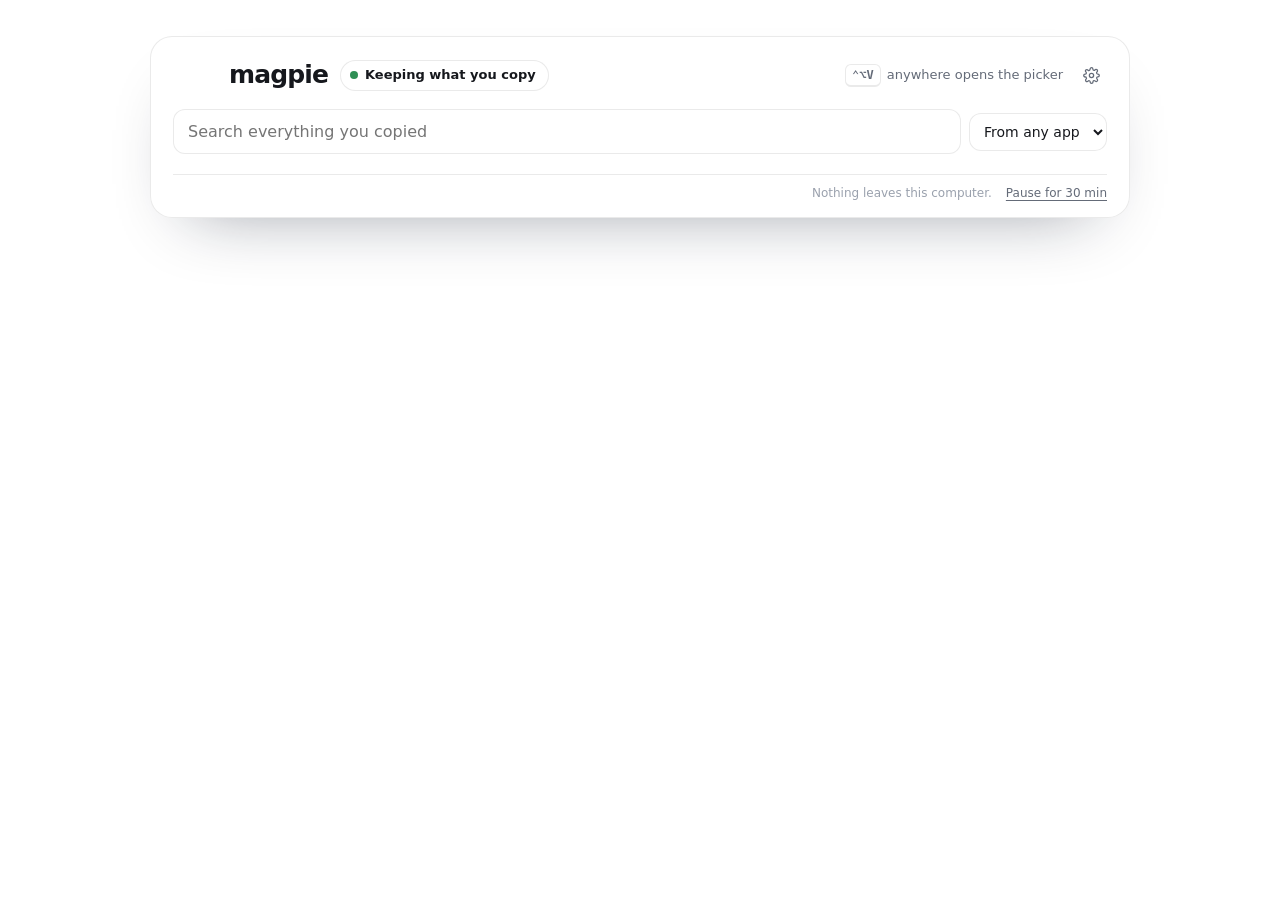
<file: web/index.html>
<!doctype html>
<html lang="en">
<head>
<meta charset="utf-8">
<meta name="viewport" content="width=device-width, initial-scale=1">
<meta name="color-scheme" content="light dark">
<title>magpie</title>
<link rel="icon" href="favicon.svg" type="image/svg+xml">
<link rel="stylesheet" href="magpie.css">
</head>
<body>
<canvas id="scene" aria-hidden="true"></canvas>

<main class="glass wrap">
  <header class="top">
    <canvas id="pica" width="12" height="9" aria-hidden="true"></canvas>
    <h1>magpie</h1>
    <span class="pill" id="state"><i></i><span id="stateText">Keeping what you copy</span></span>
    <span class="hint" id="hint"><kbd id="keyCap">⌃⌥V</kbd> anywhere opens the picker</span>
    <button class="icon" id="settingsBtn" title="Settings" aria-label="Settings"><svg viewBox="0 0 24 24"><circle cx="12" cy="12" r="3"/><path d="M19.4 15a1.6 1.6 0 0 0 .3 1.8l.1.1a2 2 0 1 1-2.8 2.8l-.1-.1a1.6 1.6 0 0 0-1.8-.3 1.6 1.6 0 0 0-1 1.5V21a2 2 0 1 1-4 0v-.1a1.6 1.6 0 0 0-1-1.5 1.6 1.6 0 0 0-1.8.3l-.1.1a2 2 0 1 1-2.8-2.8l.1-.1a1.6 1.6 0 0 0 .3-1.8 1.6 1.6 0 0 0-1.5-1H3a2 2 0 1 1 0-4h.1a1.6 1.6 0 0 0 1.5-1 1.6 1.6 0 0 0-.3-1.8l-.1-.1a2 2 0 1 1 2.8-2.8l.1.1a1.6 1.6 0 0 0 1.8.3H9a1.6 1.6 0 0 0 1-1.5V3a2 2 0 1 1 4 0v.1a1.6 1.6 0 0 0 1 1.5 1.6 1.6 0 0 0 1.8-.3l.1-.1a2 2 0 1 1 2.8 2.8l-.1.1a1.6 1.6 0 0 0-.3 1.8V9a1.6 1.6 0 0 0 1.5 1H21a2 2 0 1 1 0 4h-.1a1.6 1.6 0 0 0-1.5 1z"/></svg></button>
  </header>

  <div class="find">
    <input id="q" type="search" placeholder="Search everything you copied" autocomplete="off" spellcheck="false" aria-label="Search">
    <select id="app" aria-label="Copied from"><option value="">From any app</option></select>
  </div>
  <nav class="chips" id="chips" aria-label="Show"></nav>
  <div class="bar" id="bar" hidden><span id="barText"></span><span class="sp"></span>
    <select id="sep" class="btn" aria-label="Put between them"><option value="line">one per line</option><option value="blank">a blank line between</option><option value="space">spaces between</option><option value="comma">commas between</option></select>
    <button class="btn main" id="mergeBtn">Copy them together</button><button class="btn" id="pinSel">Pin</button><button class="btn danger" id="delSel">Forget</button><button class="btn" id="noneSel">Clear</button>
  </div>
  <ul class="list" id="list" aria-label="What you copied"></ul>
  <div class="empty" id="empty" hidden></div>
  <footer class="foot"><span id="counts"></span><span class="sp"></span><span>Nothing leaves this computer.</span><button class="linkish" id="pauseBtn">Pause for 30 min</button></footer>
</main>

<dialog id="settings"><div class="glass">
  <h2>Settings</h2>
  <div class="set"><b>How many to keep</b><small>The oldest go when there are more (pinned ones never do).</small><div class="row"><input type="number" id="max" min="20" max="5000" step="10"><button class="btn" id="maxSave">Save</button></div></div>
  <div class="set" id="keySet"><b>Key combo</b><small>Press it in any app to open the picker. Use ctrl, option or cmd with a letter, like ctrl+option+v.</small><div class="row"><input type="text" id="key" spellcheck="false" style="width:180px"><button class="btn" id="keySave">Save</button><span id="keyNote" class="small"></span></div></div>
  <div class="set"><b>Apps magpie ignores</b><small>Anything copied in these is never kept. Password managers are on the list from the start. Click one to stop ignoring it, or an app below to add it.</small><div class="apps" id="ignored"></div><div class="apps" id="addApps" style="margin-top:8px"></div></div>
  <div class="set"><b>Passwords and keys</b><small>magpie skips anything a password manager marks as secret, and anything that looks like a password, an API key or a card number.</small><label class="row"><input type="checkbox" id="keepSecrets"> Keep things that only look like passwords anyway</label></div>
  <div class="set"><b>Start over</b><small>Forget everything you copied. Pinned things stay.</small><button class="btn danger" id="clearAll">Forget everything</button></div>
  <div class="close"><button class="btn main" id="setClose">Done</button></div>
</div></dialog>

<div class="toast" id="toast" role="status" hidden></div>

<script id="config" type="application/json">__CONFIG__</script>
<script src="scene.js"></script>
<script src="rooftops.js"></script>
<script src="magpie.js"></script>
</body>
</html>
</file>
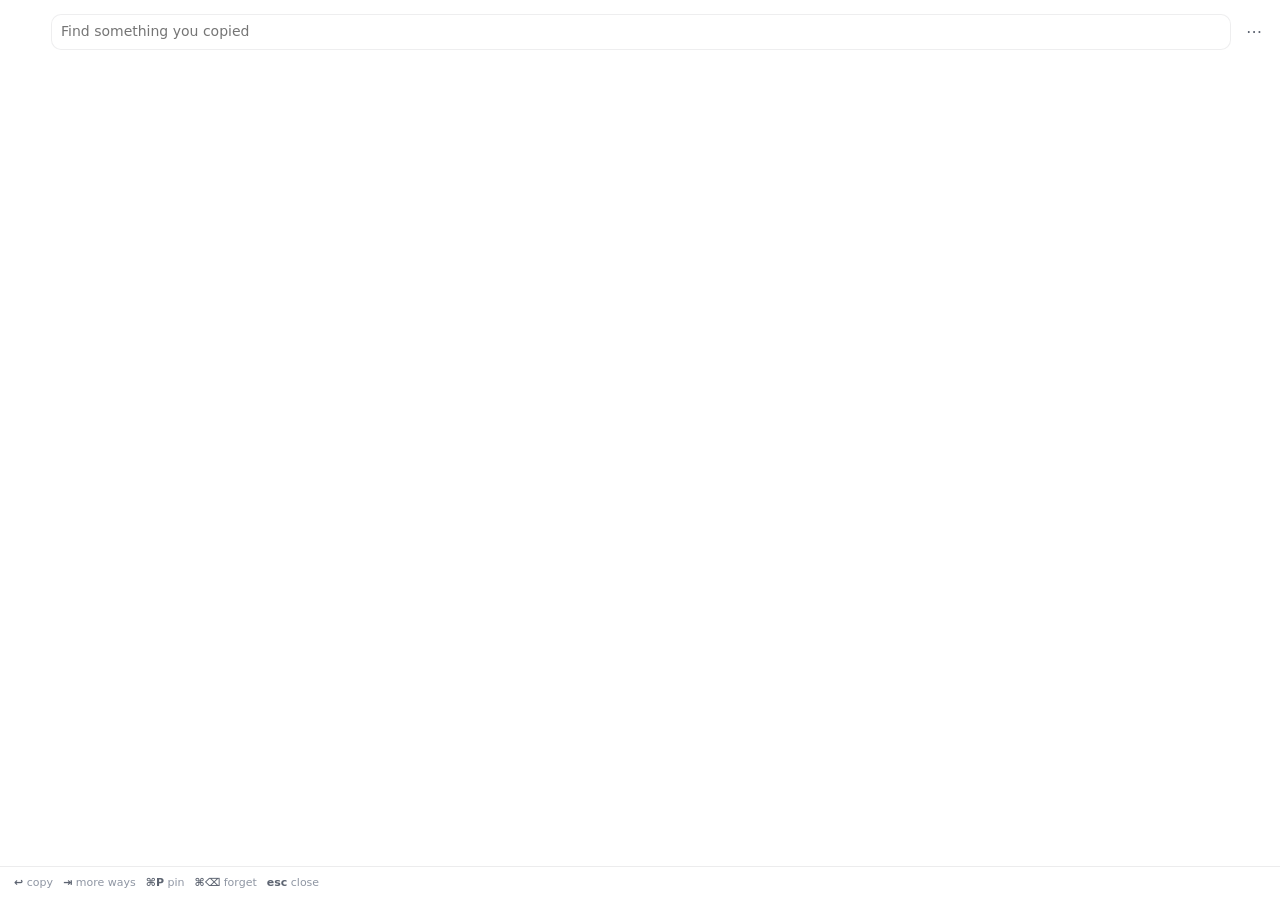
<file: web/pick.html>
<!doctype html>
<html lang="en">
<head>
<meta charset="utf-8">
<meta name="viewport" content="width=device-width, initial-scale=1">
<meta name="color-scheme" content="light dark">
<title>magpie</title>
<link rel="icon" href="favicon.svg" type="image/svg+xml">
<style>
/* The side panel: a narrow strip at the right of the screen. In the panel the
   Mac's own frosted glass shows through (the page is see-through); in a
   browser window it gets a plain background instead. Everything you can do to
   a clip is right here: copy it, copy it changed, pin it, name it, send it,
   forget it. */
:root { color-scheme: light dark; --ink: #16181d; --muted: #5d6471; --faint: #8f96a3; --line: rgba(22, 24, 29, .08); --card: rgba(255, 255, 255, .55); --cardon: rgba(255, 255, 255, .92); --edge: rgba(22, 24, 29, .07);
  --blue: #2f62b8; --teal: #1f7f78; --violet: #6a4fd8; --sheen: linear-gradient(115deg, #2f62b8, #1f7f78 55%, #6a4fd8); --ok: #2f8f55; --bad: #c2413b; --mono: ui-monospace, "SF Mono", Menlo, monospace;
  --k-link: #2f62b8; --k-code: #6a4fd8; --k-color: #c2713a; --k-email: #1f7f78; --k-text: #646b78; --k-image: #b8458f; --k-files: #8a6a2f; --k-number: #2f8f55; --k-path: #8a6a2f; --k-phone: #1f7f78; }
@media (prefers-color-scheme: dark) { :root { --ink: #eef0f4; --muted: #aab1be; --faint: #737a8a; --line: rgba(255, 255, 255, .08); --card: rgba(255, 255, 255, .05); --cardon: rgba(255, 255, 255, .12); --edge: rgba(255, 255, 255, .08);
  --blue: #7fb0ff; --teal: #5fd6c4; --violet: #a993ff; --sheen: linear-gradient(115deg, #7fb0ff, #5fd6c4 55%, #a993ff);
  --k-link: #7fb0ff; --k-code: #a993ff; --k-color: #f0a46a; --k-email: #5fd6c4; --k-text: #aab1be; --k-image: #f08ccf; --k-files: #d9b56a; --k-number: #79d69b; --k-path: #d9b56a; --k-phone: #5fd6c4; } }
* { box-sizing: border-box; }
[hidden] { display: none !important; }
html, body { margin: 0; height: 100%; }
body { background: transparent; color: var(--ink); font: 13.5px/1.4 -apple-system, BlinkMacSystemFont, "SF Pro Text", system-ui, sans-serif; display: flex; flex-direction: column; overflow: hidden; -webkit-font-smoothing: antialiased; -webkit-user-select: none; user-select: none; cursor: default; }
body.window { background: #f4f5f7; }
@media (prefers-color-scheme: dark) { body.window { background: #121318; } }
button { font: inherit; color: inherit; cursor: pointer; }
header { display: flex; align-items: center; gap: 9px; padding: 14px 12px 8px 14px; }
#pica { width: 28px; height: 21px; image-rendering: pixelated; flex: none; }
.find { flex: 1; min-width: 0; display: flex; align-items: center; background: var(--card); border: 1px solid var(--edge); border-radius: 10px; padding: 0 9px; }
.find input { flex: 1; min-width: 0; font: inherit; font-size: 14px; border: 0; outline: none; background: none; padding: 7px 0; color: var(--ink); -webkit-user-select: text; user-select: text; }
.find kbd { font: 10.5px var(--mono); color: var(--faint); }
.more { border: 0; background: none; width: 28px; height: 28px; border-radius: 8px; color: var(--muted); font-size: 16px; line-height: 1; }
.more:hover { background: var(--card); }
.chips { display: flex; gap: 4px; padding: 0 12px 8px 14px; overflow-x: auto; scrollbar-width: none; }
.chips::-webkit-scrollbar { display: none; }
.chips button { border: 1px solid transparent; background: none; color: var(--muted); font-size: 12px; font-weight: 600; padding: 4px 9px; border-radius: 999px; white-space: nowrap; }
.chips button[aria-pressed=true] { background: var(--cardon); border-color: var(--edge); color: var(--ink); }
.paused { margin: 0 12px 8px 14px; padding: 7px 10px; border-radius: 9px; background: rgba(242, 193, 78, .18); font-size: 12px; display: flex; align-items: center; gap: 8px; }
.paused button { margin-left: auto; border: 0; background: none; color: var(--blue); font-weight: 600; font-size: 12px; }
ul { list-style: none; margin: 0; padding: 2px 10px 10px; overflow-y: auto; overflow-x: hidden; flex: 1; display: grid; align-content: start; gap: 4px; }
li { border-radius: 11px; padding: 8px 10px 8px 10px; position: relative; background: var(--card); border: 1px solid transparent; }
li.on { background: var(--cardon); border-color: var(--edge); box-shadow: 0 1px 2px rgba(0, 0, 0, .05); }
li.on::before { content: ""; position: absolute; left: -1px; top: 9px; bottom: 9px; width: 3px; border-radius: 3px; background: var(--sheen); }
.row { display: grid; grid-template-columns: 18px minmax(0, 1fr) auto; gap: 8px; align-items: start; }
.ic { font: 700 10px/18px var(--mono); text-align: center; color: var(--c); }
.t { overflow: hidden; display: -webkit-box; -webkit-line-clamp: 2; -webkit-box-orient: vertical; overflow-wrap: anywhere; }
li.on .t { -webkit-line-clamp: 8; }
.t.code { font: 12px/1.5 var(--mono); white-space: pre-wrap; }
.t b { font-weight: 650; }
.t img { max-width: 100%; max-height: 120px; border-radius: 6px; display: block; border: 1px solid var(--edge); }
.sw { display: inline-block; width: 13px; height: 13px; border-radius: 4px; vertical-align: -2px; margin-right: 6px; border: 1px solid var(--edge); }
.n { font: 600 10.5px/18px var(--mono); color: var(--faint); }
.m { grid-column: 2 / -1; color: var(--faint); font-size: 11px; margin-top: 2px; white-space: nowrap; overflow: hidden; text-overflow: ellipsis; }
.gem { display: inline-block; width: 7px; height: 7px; transform: rotate(45deg); background: var(--sheen); margin-right: 5px; border-radius: 1px; }
.acts { display: flex; flex-wrap: wrap; gap: 5px; margin: 8px 0 1px 26px; }
.acts button { border: 1px solid var(--edge); background: var(--card); border-radius: 8px; padding: 4px 9px; font-size: 12px; font-weight: 600; }
.acts button.main { background: var(--blue); border-color: var(--blue); color: #fff; }
@media (prefers-color-scheme: dark) { .acts button.main { color: #0b1222; } }
.acts button.del { color: var(--bad); }
.acts button:hover { border-color: var(--faint); }
.ways { display: grid; gap: 2px; margin: 6px 0 0 26px; }
.ways button { text-align: left; border: 0; background: none; padding: 5px 8px; border-radius: 7px; font-size: 12.5px; display: flex; gap: 8px; min-width: 0; white-space: nowrap; }
.ways button:hover, .ways button.on { background: var(--card); }
.ways button span { color: var(--faint); overflow: hidden; text-overflow: ellipsis; white-space: nowrap; font-size: 11.5px; flex: 1; min-width: 0; }
.ways { min-width: 0; }
li { min-width: 0; }
.empty { padding: 34px 18px; text-align: center; color: var(--muted); background: none; }
.empty b { display: block; color: var(--ink); font-size: 14px; margin-bottom: 4px; }
footer { display: flex; gap: 10px; padding: 8px 14px 10px; border-top: 1px solid var(--line); color: var(--faint); font-size: 11px; flex-wrap: wrap; }
footer b { color: var(--muted); font-weight: 600; }
.toast { position: fixed; left: 12px; right: 12px; bottom: 44px; padding: 10px 12px; border-radius: 11px; background: var(--ink); color: #fff; font-weight: 600; font-size: 13px; text-align: center; }
@media (prefers-color-scheme: dark) { .toast { color: #0b0c10; } }
.toast span { display: block; font-weight: 400; opacity: .75; font-size: 12px; }
.menu { position: fixed; right: 10px; top: 46px; z-index: 3; background: var(--cardon); -webkit-backdrop-filter: blur(20px); backdrop-filter: blur(20px); border: 1px solid var(--edge); border-radius: 11px; padding: 5px; min-width: 210px; box-shadow: 0 12px 30px -12px rgba(0, 0, 0, .35); }
.menu button { display: block; width: 100%; text-align: left; border: 0; background: none; padding: 7px 10px; border-radius: 7px; font-size: 13px; }
.menu button:hover { background: var(--card); }
.menu hr { border: 0; border-top: 1px solid var(--line); margin: 4px 6px; }
</style>
</head>
<body>
<header>
  <canvas id="pica" width="12" height="9" aria-hidden="true"></canvas>
  <label class="find"><input id="q" placeholder="Find something you copied" autocomplete="off" spellcheck="false" aria-label="Find"><kbd id="keyHint"></kbd></label>
  <button class="more" id="moreBtn" aria-label="More" title="More">⋯</button>
</header>
<nav class="chips" id="chips" aria-label="Show"></nav>
<div class="paused" id="paused" hidden><span id="pausedTxt"></span><button id="resume">Start again</button></div>
<ul id="list" role="listbox" aria-label="What you copied"></ul>
<footer id="foot"><span><b>↩</b> copy</span><span><b>⇥</b> more ways</span><span><b>⌘P</b> pin</span><span><b>⌘⌫</b> forget</span><span><b>esc</b> close</span></footer>
<div class="menu" id="menu" hidden>
  <button data-m="window">Open magpie's window</button>
  <button data-m="pause30">Don't keep anything for 30 min</button>
  <button data-m="pause120">Don't keep anything for 2 hours</button>
  <hr>
  <button data-m="close">Close this panel</button>
</div>
<div class="toast" id="toast" hidden></div>
<script id="config" type="application/json">__CONFIG__</script>
<script>
(function () {
  'use strict';
  var C = JSON.parse(document.getElementById('config').textContent);
  var $ = function (id) { return document.getElementById(id); };
  var inPanel = /[?&]panel=1/.test(location.search);
  if (!inPanel) document.body.classList.add('window');
  var CHIPS = [['', 'All'], ['pinned', 'Pinned'], ['link', 'Links'], ['text', 'Text'], ['code', 'Code'], ['image', 'Pictures'], ['files', 'Files']];
  var ICON = { link: '↗', email: '@', color: '■', phone: '☎', number: '#', path: '/', code: '{}', text: 'Aa', image: '▣', files: '▤' };
  var st = { list: [], at: 0, kind: '', q: '', ways: null, wayAt: 0, status: {}, shown: true, busy: false, naming: false };
  function esc(s) { return String(s == null ? '' : s).replace(/[&<>"']/g, function (c) { return { '&': '&amp;', '<': '&lt;', '>': '&gt;', '"': '&quot;', "'": '&#39;' }[c]; }); }
  function ago(t) { var s = (Date.now() - t) / 1000; if (s < 50) return 'just now'; if (s < 3600) return Math.round(s / 60) + ' min ago'; if (s < 86400) return Math.round(s / 3600) + ' h ago'; return Math.round(s / 86400) + ' d ago'; }
  function api(what, body) {
    return fetch(C.base + '/api/' + what, { method: 'POST', headers: { 'content-type': 'application/json', 'x-magpie': C.secret }, body: JSON.stringify(body || {}) })
      .then(function (r) { return r.json().then(function (j) { if (!r.ok) throw new Error(j.error || 'magpie had a problem.'); return j; }); });
  }
  var toastT = 0;
  function toast(a, b) { var t = $('toast'); t.innerHTML = esc(a) + (b ? '<span>' + esc(b) + '</span>' : ''); t.hidden = false; clearTimeout(toastT); toastT = setTimeout(function () { t.hidden = true; }, 1800); }

  // Pica
  var PICA = ['............', '........kkk.', '.......kKEKY', '.......KKKk.', '.....kBbKWW.', '..GkBBWBWWW.', 'gGGkKKKKww..', 'g......L.L..', '............'];
  var INK = { K: '#15171c', k: '#3a4150', W: '#f7f7f4', w: '#c9ced6', B: '#2f62b8', b: '#6a9be6', G: '#1f7f78', g: '#45bfae', E: '#fff', L: '#4a505c', Y: '#59606e' };
  function drawPica() {
    var ink = Object.assign({}, INK);
    if (matchMedia('(prefers-color-scheme: dark)').matches) { ink.K = '#2a3042'; ink.k = '#6a7694'; }
    var g = $('pica').getContext('2d'); g.clearRect(0, 0, 12, 9);
    PICA.forEach(function (row, y) { row.split('').forEach(function (ch, x) { if (ink[ch]) { g.fillStyle = ink[ch]; g.fillRect(x, y, 1, 1); } }); });
  }
  drawPica(); matchMedia('(prefers-color-scheme: dark)').addEventListener('change', drawPica);

  function chips() { $('chips').innerHTML = CHIPS.map(function (t) { return '<button data-k="' + t[0] + '" aria-pressed="' + (st.kind === t[0]) + '">' + t[1] + '</button>'; }).join(''); }
  function body(c) {
    if (c.kind === 'image') return '<img alt="A picture you copied" src="' + esc(c.src) + '">';
    if (c.kind === 'files') return esc((c.files || []).map(function (f) { return f.split('/').pop(); }).join(', '));
    var t = (c.text || '').replace(/\s+\n/g, '\n').trim();
    if (c.kind === 'color') return '<span class="sw" style="background:' + esc(t) + '"></span>' + esc(t);
    return (c.name ? '<b>' + esc(c.name) + '</b> ' : '') + esc(t.slice(0, 700));
  }
  function render() {
    var L = $('list');
    var s = st.status || {};
    $('paused').hidden = !s.pausedUntil;
    if (s.pausedUntil) $('pausedTxt').textContent = 'Not keeping anything until ' + new Date(s.pausedUntil).toLocaleTimeString([], { hour: 'numeric', minute: '2-digit' }) + '.';
    if (!st.list.length) {
      L.innerHTML = '<li class="empty">' + (st.q || st.kind ? '<b>Nothing matches.</b>Try fewer words, or All.' : s.watching === false ? '<b>magpie isn\'t keeping things yet.</b>Type <code>magpie on</code> in Terminal.' : '<b>Nothing copied yet.</b>Copy something anywhere and it shows up here.') + '</li>';
      return;
    }
    L.innerHTML = st.list.map(function (c, i) {
      var on = i === st.at;
      var acts = '';
      if (on) {
        acts = '<div class="acts"><button class="main" data-a="copy">Copy</button>' +
          (c.text ? '<button data-a="ways">Copy changed…</button>' : '') +
          '<button data-a="pin">' + (c.pin ? 'Unpin' : 'Pin') + '</button>' +
          (c.text ? '<button data-a="name">' + (c.name ? 'Rename' : 'Name it') + '</button>' : '') +
          (c.kind === 'link' ? '<button data-a="open">Open</button>' : '') +
          (c.text && st.status.pigeon ? '<button data-a="send">To my devices</button>' : '') +
          '<button class="del" data-a="del">Forget</button></div>';
        if (st.naming) acts += '<form class="acts" id="nameForm"><input id="nameIn" value="' + esc(c.name || '') + '" placeholder="A name, to find it easily" style="flex:1;min-width:0;font:inherit;padding:5px 8px;border-radius:8px;border:1px solid var(--edge);background:var(--cardon);color:var(--ink);-webkit-user-select:text;user-select:text"><button class="main">Save</button></form>';
        if (st.ways) acts += '<div class="ways">' + (st.ways.length ? st.ways.map(function (w, k) { return '<button data-w="' + k + '" class="' + (k === st.wayAt ? 'on' : '') + '">' + esc(w.label) + (w.preview ? '<span>' + esc(w.preview) + '</span>' : '') + '</button>'; }).join('') : '<span class="m">No changes for this one.</span>') + '</div>';
      }
      return '<li role="option" data-i="' + i + '" class="' + (on ? 'on' : '') + '" aria-selected="' + on + '"><div class="row"><span class="ic" style="--c:var(--k-' + esc(c.kind) + ', var(--muted))">' + (ICON[c.kind] || 'Aa') + '</span>' +
        '<span class="t' + (c.kind === 'code' ? ' code' : '') + '">' + body(c) + '</span><span class="n">' + (i < 9 ? '⌘' + (i + 1) : '') + '</span>' +
        '<span class="m">' + (c.pin ? '<span class="gem"></span>' : '') + ago(c.at) + (c.app ? ' · ' + esc(c.app) : '') + '</span></div>' + acts + '</li>';
    }).join('');
    var el = L.querySelector('.on'); if (el) el.scrollIntoView({ block: 'nearest' });
  }
  function load() {
    return api('list', { q: st.q, kind: st.kind === 'pinned' ? 'pinned' : st.kind, limit: 120 }).then(function (r) {
      var keep = st.list[st.at] && st.list[st.at].id;
      st.list = r.clips; st.status = r.status || {};
      var i = keep ? st.list.findIndex(function (c) { return c.id === keep; }) : -1;
      st.at = i >= 0 ? i : Math.min(st.at, Math.max(0, st.list.length - 1));
      $('keyHint').textContent = st.status.keyLabel || '';
      render();
    }).catch(function (e) { $('list').innerHTML = '<li class="empty"><b>magpie isn\'t answering.</b>' + esc(e.message) + '</li>'; });
  }
  function close() {
    st.ways = null; $('menu').hidden = true;
    if (inPanel) api('panel', { do: 'hide' }).catch(function () {}); else window.close();
  }
  function select(i) { st.at = Math.max(0, Math.min(st.list.length - 1, i)); st.ways = null; st.naming = false; render(); }
  function copy(i, how) {
    var c = st.list[i];
    if (!c || st.busy) return;
    st.busy = true;
    api('use', { id: c.id, how: how || undefined, back: !inPanel }).then(function () {
      toast('Copied', 'Press ⌘V to paste it');
      setTimeout(function () { st.busy = false; close(); }, 650);
    }).catch(function (e) { st.busy = false; toast(e.message); });
  }
  function act(a) {
    var c = st.list[st.at];
    if (!c) return;
    if (a === 'copy') return copy(st.at);
    if (a === 'ways') {
      if (st.ways) { st.ways = null; render(); return; }
      return api('ways', { id: c.id }).then(function (r) { st.ways = r.ways || []; st.wayAt = 0; render(); });
    }
    if (a === 'pin') return api('pin', { id: c.id, on: !c.pin }).then(function () { toast(c.pin ? 'Unpinned' : 'Pinned', c.pin ? '' : 'It stays until you unpin it'); load(); });
    if (a === 'del') return api('delete', { id: c.id }).then(function () { toast('Forgotten'); load(); });
    if (a === 'open') return api('open', { id: c.id }).then(close).catch(function (e) { toast(e.message); });
    if (a === 'send') return api('send', { id: c.id }).then(function () { toast('Sent to your devices'); }).catch(function (e) { toast(e.message); });
    if (a === 'name') { st.naming = true; st.ways = null; render(); var f = $('nameIn'); if (f) { f.focus(); f.select(); } }
  }

  $('q').addEventListener('input', function () { st.q = this.value; st.at = 0; st.ways = null; load(); });
  $('chips').onclick = function (e) { var b = e.target.closest('[data-k]'); if (!b) return; st.kind = b.dataset.k; st.at = 0; st.ways = null; chips(); load(); $('q').focus(); };
  $('list').onclick = function (e) {
    var w = e.target.closest('[data-w]'); if (w) { copy(st.at, st.ways[+w.dataset.w].id); return; }
    var a = e.target.closest('[data-a]'); if (a) { act(a.dataset.a); return; }
    var li = e.target.closest('[data-i]'); if (!li) return;
    var i = Number(li.dataset.i);
    if (i === st.at) copy(i); else select(i);
  };
  $('list').ondblclick = function (e) { var li = e.target.closest('[data-i]'); if (li) copy(Number(li.dataset.i)); };
  $('list').addEventListener('submit', function (e) {
    e.preventDefault();
    var c = st.list[st.at], f = $('nameIn'); if (!c || !f) return;
    api('name', { id: c.id, name: f.value.trim() }).then(function () { st.naming = false; toast(f.value.trim() ? 'Named' : 'Name removed'); load(); $('q').focus(); });
  });
  $('resume').onclick = function () { api('pause', { minutes: 0 }).then(load); };
  $('moreBtn').onclick = function () { $('menu').hidden = !$('menu').hidden; };
  $('menu').onclick = function (e) {
    var b = e.target.closest('[data-m]'); if (!b) return;
    $('menu').hidden = true;
    var m = b.dataset.m;
    if (m === 'window') api('window').then(close);
    else if (m === 'pause30' || m === 'pause120') api('pause', { minutes: m === 'pause30' ? 30 : 120 }).then(function () { toast('Paused'); load(); });
    else if (m === 'close') close();
  };
  document.addEventListener('keydown', function (e) {
    if (e.key === 'Escape') { e.preventDefault(); if (!$('menu').hidden) $('menu').hidden = true; else if (st.naming) { st.naming = false; render(); $('q').focus(); } else if (st.ways) { st.ways = null; render(); } else close(); return; }
    if (st.naming) return;
    var cmd = e.metaKey || e.ctrlKey;
    if (st.ways && (e.key === 'ArrowDown' || e.key === 'ArrowUp')) { e.preventDefault(); st.wayAt = Math.max(0, Math.min(st.ways.length - 1, st.wayAt + (e.key === 'ArrowDown' ? 1 : -1))); render(); return; }
    if (e.key === 'ArrowDown') { e.preventDefault(); select(st.at + 1); }
    else if (e.key === 'ArrowUp') { e.preventDefault(); select(st.at - 1); }
    else if (e.key === 'Enter') { e.preventDefault(); if (st.naming) return; if (st.ways && st.ways[st.wayAt]) copy(st.at, st.ways[st.wayAt].id); else copy(st.at); }
    else if (e.key === 'Tab') { e.preventDefault(); act('ways'); }
    else if (cmd && /^[1-9]$/.test(e.key)) { e.preventDefault(); copy(Number(e.key) - 1); }
    else if (cmd && e.key.toLowerCase() === 'p') { e.preventDefault(); act('pin'); }
    else if (cmd && e.key === 'Backspace') { e.preventDefault(); act('del'); }
    else if (cmd && e.key.toLowerCase() === 'o') { e.preventDefault(); act('open'); }
  });
  if (!inPanel) window.addEventListener('blur', function () { setTimeout(function () { if (!document.hasFocus() && !st.busy) window.close(); }, 400); });

  // the panel tells us when it opens and closes
  window.panelShown = function () { st.shown = true; st.q = ''; $('q').value = ''; st.kind = ''; st.at = 0; st.ways = null; chips(); load(); setTimeout(function () { $('q').focus(); }, 30); };
  window.panelHidden = function () { st.shown = false; $('toast').hidden = true; $('menu').hidden = true; };
  // while it's open, new copies show up by themselves
  setInterval(function () { if (st.shown && !st.busy && !st.naming && !st.ways) load(); }, 2500);
  chips(); load(); $('q').focus();
})();
</script>
</body>
</html>
</file>
<file: web/magpie.css>
/* magpie: rooftops at the bottom, a pane of glass on top, and one shiny
   thing: the iridescent blue-green of a magpie's wing, used for what's
   picked and what's pinned. Day in light mode, night in dark mode. */
:root {
  color-scheme: light dark;
  --paper: #ffffff;
  --ink: #16181d;
  --muted: #646b78;
  --faint: #9aa1ad;
  --glass: rgba(255, 255, 255, 0.62);
  --glass-edge: rgba(255, 255, 255, 0.9);
  --line: rgba(22, 24, 29, 0.09);
  --field: rgba(255, 255, 255, 0.78);
  --hover: rgba(22, 24, 29, 0.045);
  --blue: #2f62b8;
  --teal: #1f7f78;
  --violet: #6a4fd8;
  --sheen: linear-gradient(115deg, #2f62b8, #1f7f78 55%, #6a4fd8);
  --pick: rgba(47, 98, 184, 0.09);
  --ok: #2f8f55;
  --bad: #c2413b;
  --mono: ui-monospace, "SF Mono", Menlo, Consolas, monospace;
  --k-link: #2f62b8; --k-code: #6a4fd8; --k-color: #c2713a; --k-email: #1f7f78; --k-text: #646b78; --k-image: #b8458f; --k-files: #8a6a2f; --k-number: #2f8f55; --k-path: #8a6a2f; --k-phone: #1f7f78;
}
@media (prefers-color-scheme: dark) {
  :root {
    --paper: #000000;
    --ink: #eef0f4;
    --muted: #a3aab8;
    --faint: #6b7282;
    --glass: rgba(16, 18, 26, 0.55);
    --glass-edge: rgba(255, 255, 255, 0.14);
    --line: rgba(255, 255, 255, 0.09);
    --field: rgba(0, 0, 0, 0.35);
    --hover: rgba(255, 255, 255, 0.05);
    --blue: #7fb0ff;
    --teal: #5fd6c4;
    --violet: #a993ff;
    --sheen: linear-gradient(115deg, #7fb0ff, #5fd6c4 55%, #a993ff);
    --pick: rgba(127, 176, 255, 0.12);
    --ok: #7fd8a0;
    --bad: #ff8a80;
    --k-link: #7fb0ff; --k-code: #a993ff; --k-color: #f0a868; --k-email: #5fd6c4; --k-text: #a3aab8; --k-image: #f08ac6; --k-files: #d9b26a; --k-number: #7fd8a0; --k-path: #d9b26a; --k-phone: #5fd6c4;
  }
}
* { box-sizing: border-box; }
[hidden] { display: none !important; }
html, body { margin: 0; min-height: 100%; }
body { background: var(--paper); color: var(--ink); font: 14px/1.45 -apple-system, BlinkMacSystemFont, "SF Pro Text", "Segoe UI", system-ui, sans-serif; -webkit-font-smoothing: antialiased; }
button, input, select, textarea { font: inherit; color: inherit; }
button { cursor: pointer; }
:focus-visible { outline: 2px solid var(--blue); outline-offset: 2px; }
#scene { position: fixed; inset: 0; width: 100%; height: 100%; z-index: 0; pointer-events: none; image-rendering: pixelated; }

.glass {
  position: relative; z-index: 1;
  background: var(--glass); border: 1px solid var(--line); border-radius: 22px;
  -webkit-backdrop-filter: blur(22px) saturate(1.6); backdrop-filter: blur(22px) saturate(1.6);
  box-shadow: inset 0 1px 0 var(--glass-edge), 0 30px 70px -40px rgba(10, 20, 40, 0.45);
}
.wrap { width: min(980px, calc(100% - 28px)); margin: 4vh auto 34vh; padding: 20px 22px 14px; }

/* the top */
.top { display: flex; align-items: center; gap: 12px; flex-wrap: wrap; }
#pica { width: 44px; height: 33px; image-rendering: pixelated; }
.top h1 { margin: 0; font-size: 25px; letter-spacing: -0.035em; font-weight: 750; }
.pill { display: inline-flex; align-items: center; gap: 7px; border-radius: 999px; padding: 5px 12px 5px 9px; border: 1px solid var(--line); background: var(--field); font-weight: 600; font-size: 13px; }
.pill i { width: 8px; height: 8px; border-radius: 50%; background: var(--ok); }
.pill.paused i { background: var(--faint); }
.hint { margin-left: auto; color: var(--muted); font-size: 13px; display: flex; align-items: center; gap: 6px; }
kbd { display: inline-block; min-width: 22px; text-align: center; font: 600 12px/1 var(--mono); padding: 4px 6px; border-radius: 6px; border: 1px solid var(--line); border-bottom-width: 2px; background: var(--field); }
.icon { width: 32px; height: 32px; display: inline-grid; place-items: center; border-radius: 9px; border: 1px solid transparent; background: none; color: var(--muted); }
.icon:hover { background: var(--hover); color: var(--ink); }
.icon svg { width: 17px; height: 17px; fill: none; stroke: currentColor; stroke-width: 1.8; stroke-linecap: round; stroke-linejoin: round; }

/* searching */
.find { margin: 16px 0 10px; display: flex; gap: 8px; align-items: center; }
.find input { flex: 1; min-width: 0; font-size: 16px; padding: 10px 14px; border-radius: 12px; border: 1px solid var(--line); background: var(--field); outline: none; }
.find input:focus { border-color: var(--blue); box-shadow: 0 0 0 3px var(--pick); }
.find select { padding: 9px 10px; border-radius: 12px; border: 1px solid var(--line); background: var(--field); max-width: 200px; }
.chips { display: flex; gap: 6px; flex-wrap: wrap; margin-bottom: 8px; }
.chip { border: 1px solid var(--line); background: none; border-radius: 999px; padding: 4px 11px; color: var(--muted); font-weight: 550; font-size: 13px; display: inline-flex; gap: 6px; align-items: center; }
.chip b { font-weight: 600; color: var(--faint); font-size: 12px; }
.chip:hover { color: var(--ink); }
.chip[aria-pressed="true"] { color: var(--ink); border-color: transparent; background: var(--pick); box-shadow: inset 0 0 0 1px color-mix(in srgb, var(--blue) 40%, transparent); }

/* several picked */
.bar { display: flex; align-items: center; gap: 8px; padding: 8px 10px 8px 14px; border-radius: 12px; background: var(--pick); margin-bottom: 8px; font-weight: 600; }
.bar .sp { flex: 1; }
.btn { border: 1px solid var(--line); background: var(--field); border-radius: 10px; padding: 6px 12px; font-weight: 600; font-size: 13px; }
.btn:hover { border-color: color-mix(in srgb, var(--ink) 25%, transparent); }
.btn.main { background: var(--ink); color: var(--paper); border-color: var(--ink); }
.btn.danger { color: var(--bad); }

/* the clips */
.list { list-style: none; margin: 0; padding: 0; }
.clip { display: grid; grid-template-columns: 30px minmax(0, 1fr) auto; gap: 4px 12px; padding: 11px 10px; border-top: 1px solid var(--line); border-radius: 12px; position: relative; }
.clip:first-child { border-top-color: transparent; }
.clip:hover { background: var(--hover); }
.clip.on { background: var(--pick); }
.clip.on::before { content: ""; position: absolute; left: 0; top: 10px; bottom: 10px; width: 3px; border-radius: 3px; background: var(--sheen); }
.kind { width: 30px; height: 30px; border-radius: 9px; display: grid; place-items: center; font: 700 11px/1 var(--mono); color: var(--k); background: color-mix(in srgb, var(--k) 13%, transparent); grid-row: span 2; user-select: none; }
.body { min-width: 0; cursor: default; }
.text { margin: 0; overflow: hidden; display: -webkit-box; -webkit-line-clamp: 3; -webkit-box-orient: vertical; white-space: pre-wrap; overflow-wrap: anywhere; }
.text.code { font: 12.5px/1.5 var(--mono); }
.text .dom { color: var(--blue); font-weight: 600; }
.name { font-weight: 650; display: block; margin-bottom: 1px; }
.shot { display: block; max-width: min(300px, 100%); max-height: 180px; border-radius: 9px; border: 1px solid var(--line); background: repeating-conic-gradient(var(--hover) 0 25%, transparent 0 50%) 0 0 / 12px 12px; }
.swatch { display: inline-block; width: 46px; height: 22px; border-radius: 6px; vertical-align: middle; margin-right: 8px; border: 1px solid var(--line); }
.meta { color: var(--faint); font-size: 12px; display: flex; gap: 10px; flex-wrap: wrap; }
.meta .gem { width: 9px; height: 9px; transform: rotate(45deg); background: var(--sheen); align-self: center; border-radius: 2px; }
.acts { grid-row: 1 / span 2; grid-column: 3; display: flex; gap: 2px; align-items: flex-start; opacity: 0; }
.clip:hover .acts, .clip:focus-within .acts, .clip.open .acts { opacity: 1; }
.acts .copy { border: 0; background: var(--ink); color: var(--paper); border-radius: 9px; padding: 6px 12px; font-weight: 650; font-size: 13px; margin-left: 4px; }
.more { grid-column: 2 / -1; padding: 6px 0 2px; }
.more pre { margin: 0 0 10px; padding: 10px 12px; max-height: 300px; overflow: auto; border-radius: 10px; background: var(--field); border: 1px solid var(--line); font: 12.5px/1.5 var(--mono); white-space: pre-wrap; overflow-wrap: anywhere; }
.ways { display: flex; flex-wrap: wrap; gap: 6px; align-items: center; }
.ways span { color: var(--muted); font-size: 12px; margin-right: 4px; }
.ways button { border: 1px solid var(--line); background: none; border-radius: 8px; padding: 4px 9px; font-size: 12.5px; }
.ways button:hover { background: var(--hover); }

.empty { text-align: center; color: var(--muted); padding: 40px 16px 34px; }
.empty b { display: block; color: var(--ink); font-size: 17px; margin-bottom: 6px; letter-spacing: -0.01em; }
.foot { display: flex; gap: 14px; flex-wrap: wrap; align-items: center; color: var(--faint); font-size: 12px; margin-top: 10px; padding-top: 10px; border-top: 1px solid var(--line); }
.foot .sp { flex: 1; }
.linkish { border: 0; background: none; color: var(--muted); text-decoration: underline; text-underline-offset: 3px; padding: 0; font-size: 12px; }

.toast { position: fixed; left: 50%; bottom: 28px; transform: translateX(-50%); z-index: 5; padding: 10px 16px; border-radius: 12px; background: var(--ink); color: var(--paper); font-weight: 600; box-shadow: 0 16px 40px -16px rgba(0, 0, 0, 0.5); }

/* settings */
dialog { border: 0; padding: 0; background: none; color: inherit; width: min(560px, calc(100vw - 24px)); }
dialog::backdrop { background: rgba(8, 10, 16, 0.35); -webkit-backdrop-filter: blur(3px); backdrop-filter: blur(3px); }
dialog .glass { padding: 22px 24px 18px; background: color-mix(in srgb, var(--paper) 80%, transparent); }
dialog h2 { margin: 0 0 4px; font-size: 19px; letter-spacing: -0.02em; }
.set { padding: 14px 0; border-top: 1px solid var(--line); }
.set:first-of-type { border-top: 0; }
.set > b { display: block; margin-bottom: 3px; }
.set small { color: var(--muted); display: block; margin-bottom: 8px; }
.set .row { display: flex; gap: 8px; flex-wrap: wrap; align-items: center; }
.set input[type=number], .set input[type=text] { width: 110px; padding: 6px 10px; border-radius: 9px; border: 1px solid var(--line); background: var(--field); }
.apps { display: flex; flex-wrap: wrap; gap: 6px; }
.apps button { border: 1px solid var(--line); background: var(--field); border-radius: 999px; padding: 3px 10px; font-size: 12.5px; }
.apps button.off { text-decoration: line-through; color: var(--muted); }
.close { display: flex; justify-content: flex-end; margin-top: 12px; }

@media (max-width: 640px) { .hint { display: none; } .acts { opacity: 1; } .clip { grid-template-columns: 30px minmax(0, 1fr); } .acts { grid-row: auto; grid-column: 2; } }
@media (prefers-reduced-motion: reduce) { * { transition: none !important; } }
.hint[hidden] + .icon { margin-left: auto; }
</file>
